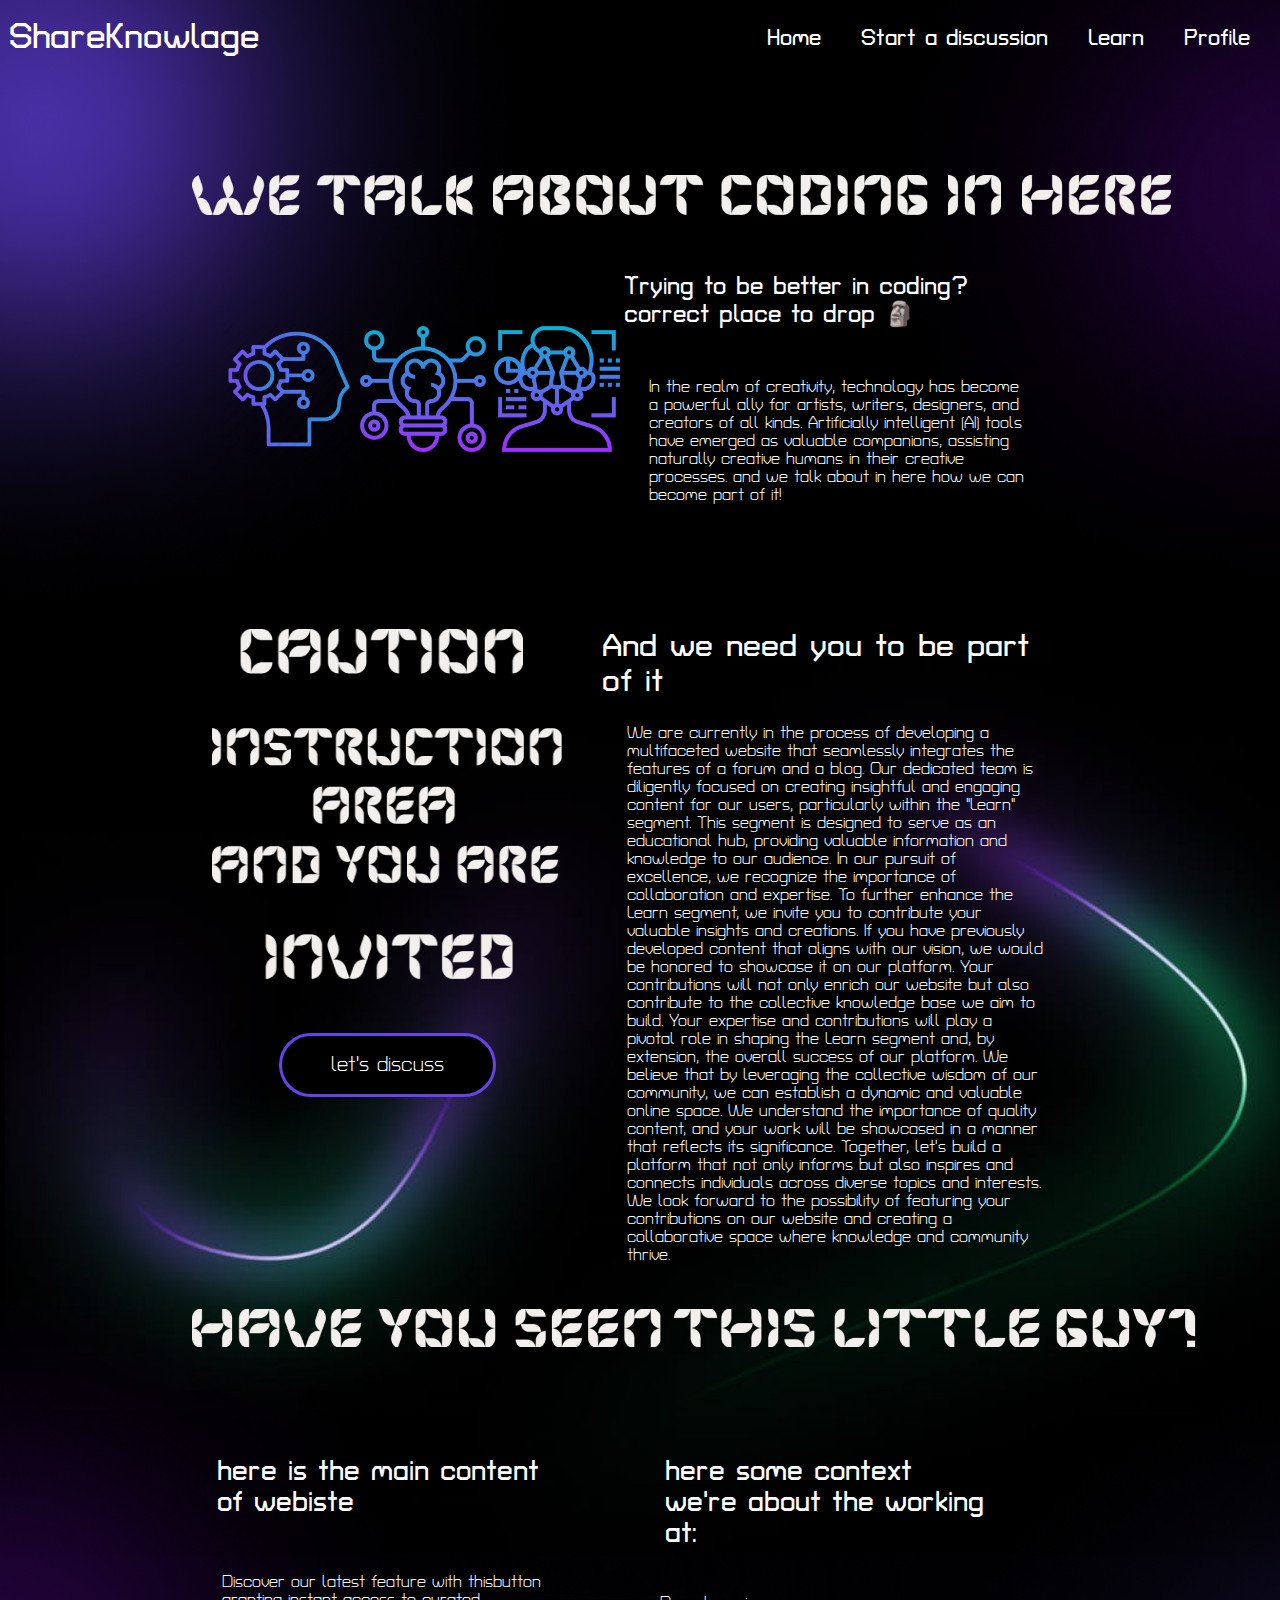
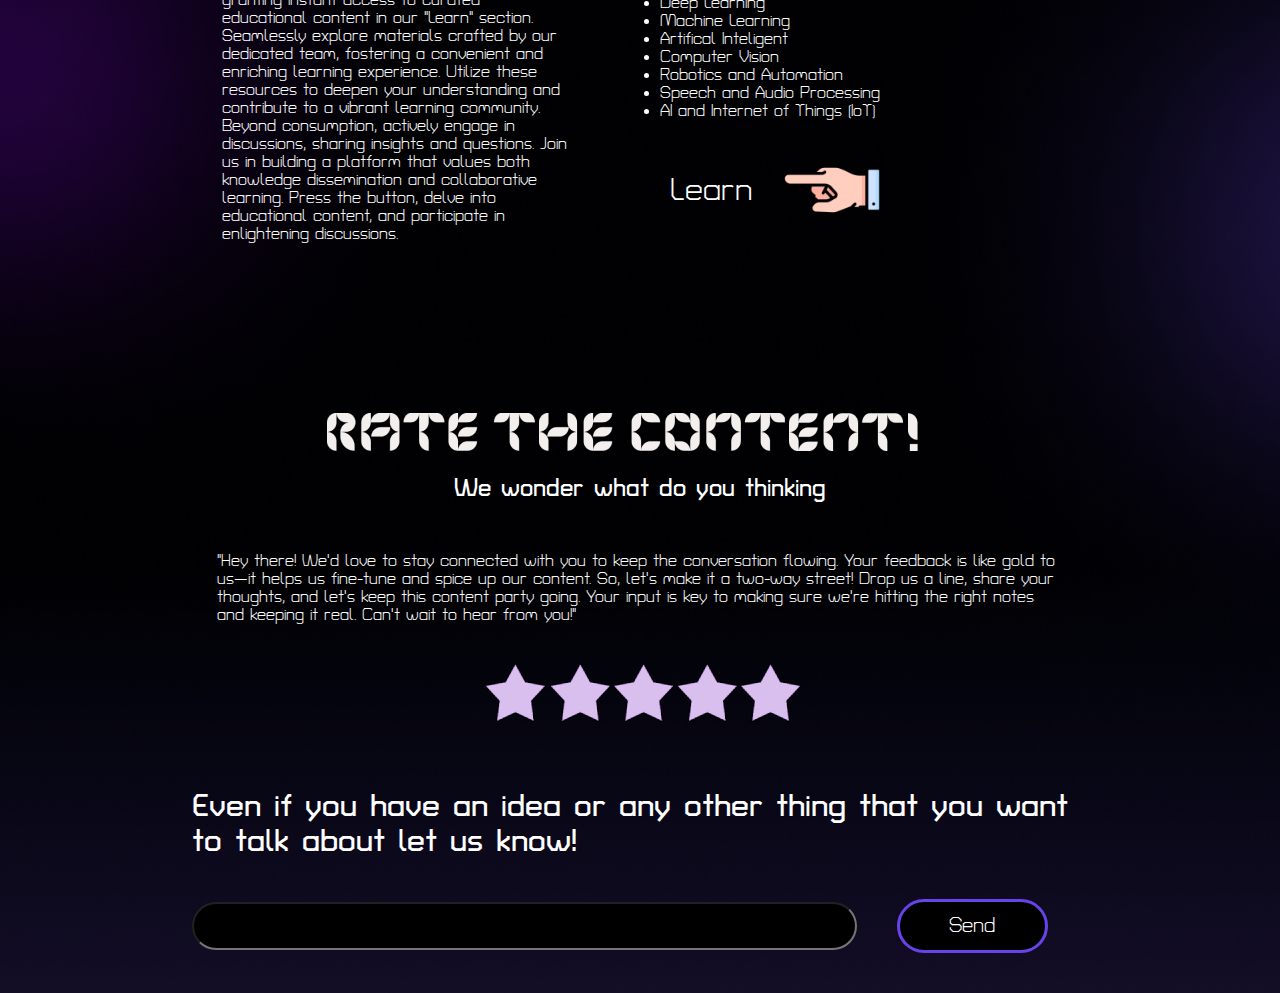
<file: index.html>
<!DOCTYPE html>
<html lang="en">
  <head>
    <link rel="icon" href="img/icon.png">
    <link rel="stylesheet" href="index.css" />
    <link rel="preconnect" href="https://fonts.googleapis.com" />
    <link rel="preconnect" href="https://fonts.gstatic.com" crossorigin />
    <link
      href="https://fonts.googleapis.com/css2?family=Turret+Road:wght@500;700&display=swap"
      rel="stylesheet"
    />
    <link
      rel="stylesheet"
      href="https://cdnjs.cloudflare.com/ajax/libs/font-awesome/6.5.1/css/all.min.css"
      integrity="sha512-DTOQO9RWCH3ppGqcWaEA1BIZOC6xxalwEsw9c2QQeAIftl+Vegovlnee1c9QX4TctnWMn13TZye+giMm8e2LwA=="
      crossorigin="anonymous"
      referrerpolicy="no-referrer"
    />
    <meta charset="UTF-8" />
    <meta name="viewport" content="width=device-width, initial-scale=1.0" />
    <title>ShareKnowlage.com</title>
  </head>
  <body>
    <div class="bg-container">
      <div class="body-container">
        <nav>
        <div class="nav-container">
          <div class="logo"><a href="#">ShareKnowlage</a></div>
          <div class="menu">
            <a href="#">Home</a>
            <a href="#">Start a discussion</a>
            <div class="dropdown">
              <a href="#" class="dropdown-toggle">Learn <i class="fa-solid fa-chevron-down "></i></a>
              <div class="dropdown-content">
                <a href="deep-learning.html" target="_blank">Deep Learning</a>
                <a href="#">Machine Learning</a>
                <a href="#">Artifical Inteligent</a>
                <a href="#">Computer Vision</a>
                <a href="#">Robotics and Automation</a>
                <a href="#">Speech Processing</a>
              </div>
            </div>
            <div class="dropdown">
              <a href="#" class="dropdown-toggle">Profile <i class="fa-solid fa-chevron-down"></i></a>
              <div class="dropdown-content">
                <a href="#">Profile</a>
                <a href="#">Account</a>
              </div>
            </div>
          </div>
        </div>
        </nav>
        <div class="content-container">
          <header>
            <div class="header-container">
              <img src="img/Group 3.png" alt="" />
              <div class="header-contens-container">
                <div class="header-left">
                  <img src="img/img3.png" alt="" />
                  <img src="img/img2.png" alt="" />
                  <img src="img/img1.png" alt="" />
                </div>
                <div class="header-right">
                  <h2>
                    Trying to be better in coding? <br />
                    correct place to drop 🗿
                  </h2>
                  <p>
                    In the realm of creativity, technology has become a powerful
                    ally for artists, writers, designers, and creators of all
                    kinds. Artificially intelligent (AI) tools have emerged as
                    valuable companions, assisting naturally creative humans in
                    their creative processes. and we talk about in here how we
                    can become part of it!
                  </p>
                </div>
              </div>
            </div>
          </header>

          <main>
            <div class="main-container">
              <div class="main-left">
                <img style="width: 350px; height: 350px;" src="img/fonttext1.png" alt="" />
                <div class="btn-div">
                  <button>let's discuss</button>
                </div>
              </div>
              <div class="main-right">
                <h1>And we need you to be part of it</h1>
                <p>
                  We are currently in the process of developing a multifaceted
                  website that seamlessly integrates the features of a forum and
                  a blog. Our dedicated team is diligently focused on creating
                  insightful and engaging content for our users, particularly
                  within the "Learn" segment. This segment is designed to serve
                  as an educational hub, providing valuable information and
                  knowledge to our audience. In our pursuit of excellence, we
                  recognize the importance of collaboration and expertise. To
                  further enhance the Learn segment, we invite you to contribute
                  your valuable insights and creations. If you have previously
                  developed content that aligns with our vision, we would be
                  honored to showcase it on our platform. Your contributions
                  will not only enrich our website but also contribute to the
                  collective knowledge base we aim to build. Your expertise and
                  contributions will play a pivotal role in shaping the Learn
                  segment and, by extension, the overall success of our
                  platform. We believe that by leveraging the collective wisdom
                  of our community, we can establish a dynamic and valuable
                  online space. We understand the importance of quality content,
                  and your work will be showcased in a manner that reflects its
                  significance. Together, let's build a platform that not only
                  informs but also inspires and connects individuals across
                  diverse topics and interests. We look forward to the
                  possibility of featuring your contributions on our website and
                  creating a collaborative space where knowledge and community
                  thrive.
                </p>
              </div>
            </div>
          </main>

          <section>
            <img src="img/fonttext2.png" alt="" />
            <div class="section1-container">
              <div class="section1-left">
                <h2>here is the main content of webiste</h2>
                <p>
                  Discover our latest feature with thisbutton granting instant
                  access to curated educational content in our "Learn" section.
                  Seamlessly explore materials crafted by our dedicated team,
                  fostering a convenient and enriching learning experience.
                  Utilize these resources to deepen your understanding and
                  contribute to a vibrant learning community. Beyond
                  consumption, actively engage in discussions, sharing insights
                  and questions. Join us in building a platform that values both
                  knowledge dissemination and collaborative learning. Press the
                  button, delve into educational content, and participate in
                  enlightening discussions.
                </p>
              </div>
              <div class="section1-right">
                <h2>here some context <br> we're about the working at:</h2>
                <ul>
                  <li>Deep Learning</li>
                  <li>Machine Learning</li>
                  <li>Artifical Inteligent</li>
                  <li>Computer Vision</li>
                  <li>Robotics and Automation</li>
                  <li>Speech and Audio Processing</li>
                  <li>AI and Internet of Things (IoT)</li>
                </ul>
                <div class="section1-right-menu">
                  <a href="">Learn<i class="fa-solid fa-chevron-down"></i></a>
                  <img src="img/hand.png" alt="">
                </div>
              </div>
            </div>
          </section>

          <section>
            <div class="section2-container">
              <img src="img/ratetext.png" alt="">
              <h2>We wonder what do you thinking</h2>
              <p>"Hey there! We'd love to stay connected with you to keep the conversation flowing. Your feedback is like gold to us—it helps us fine-tune and spice up our content. So, let's make it a two-way street! Drop us a line, share your thoughts, and let's keep this content party going. Your input is key to making sure we're hitting the right notes and keeping it real. Can't wait to hear from you!"</p>
              <img src="img/rate-us.png" alt="">
            </div>
          </section>

          <footer>
            <div class="footer-container">
              <h1>Even if you have an idea or any other thing that you want to talk about let us know!</h1>
              <form class="footer-form">
                <input type="text" class="footer-textbox">
                <button class="form-btn">Send</button>
              </form>
            </div>
          </footer>
        </div>
      </div>
    </div>
    <script src="index.js"></script>
  </body>
</html>
</file>
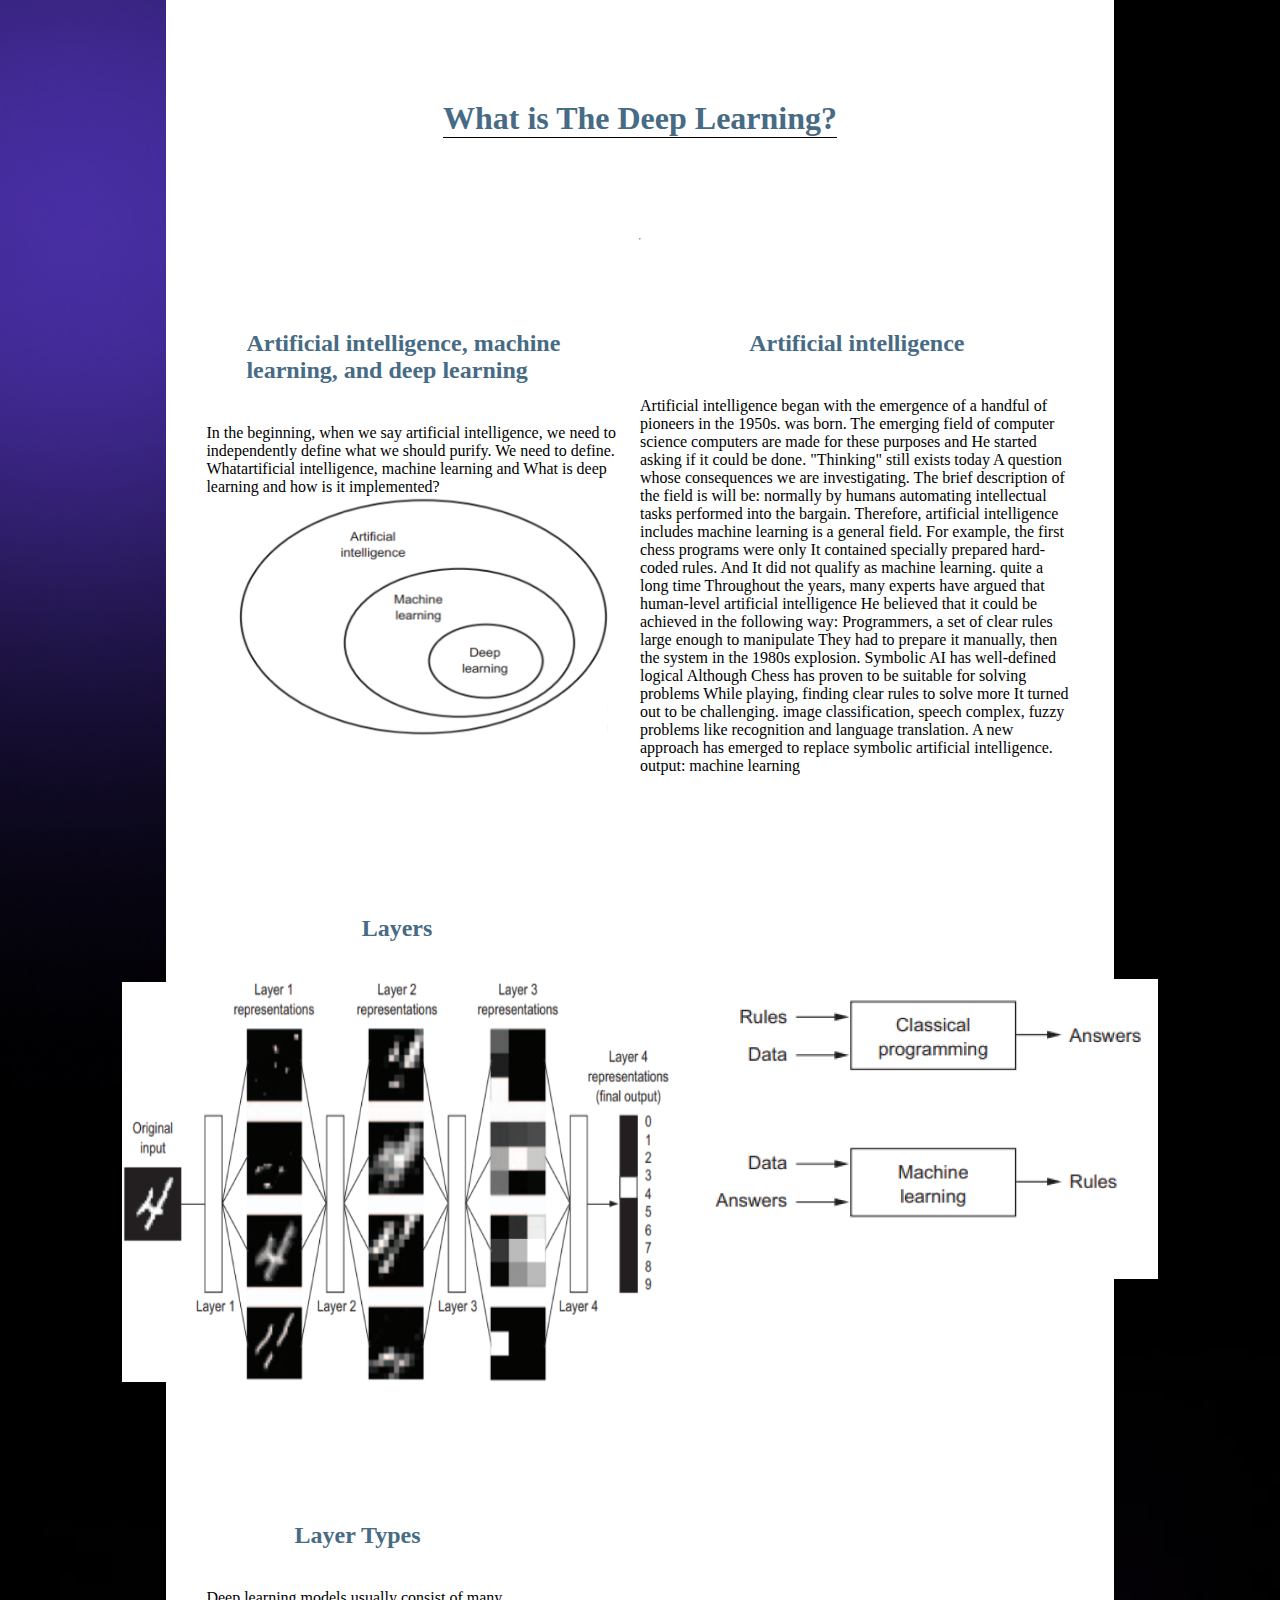
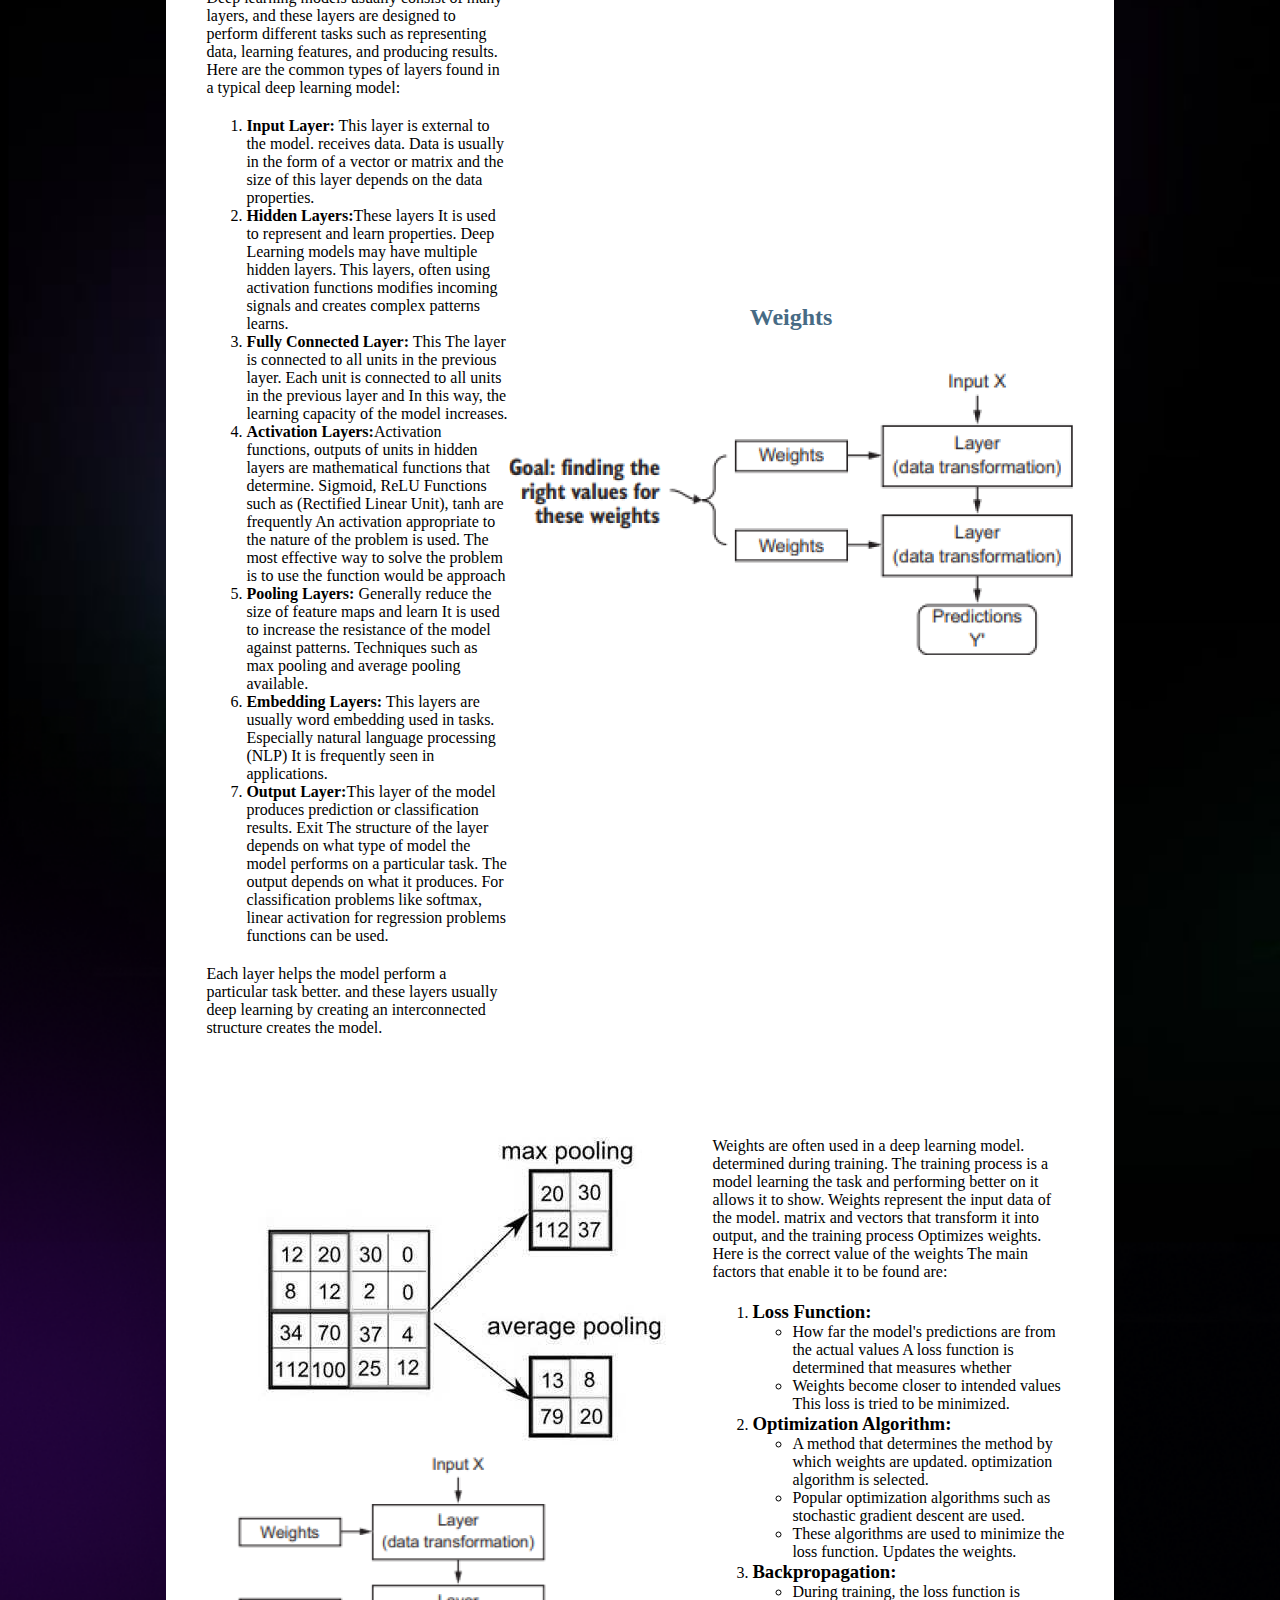
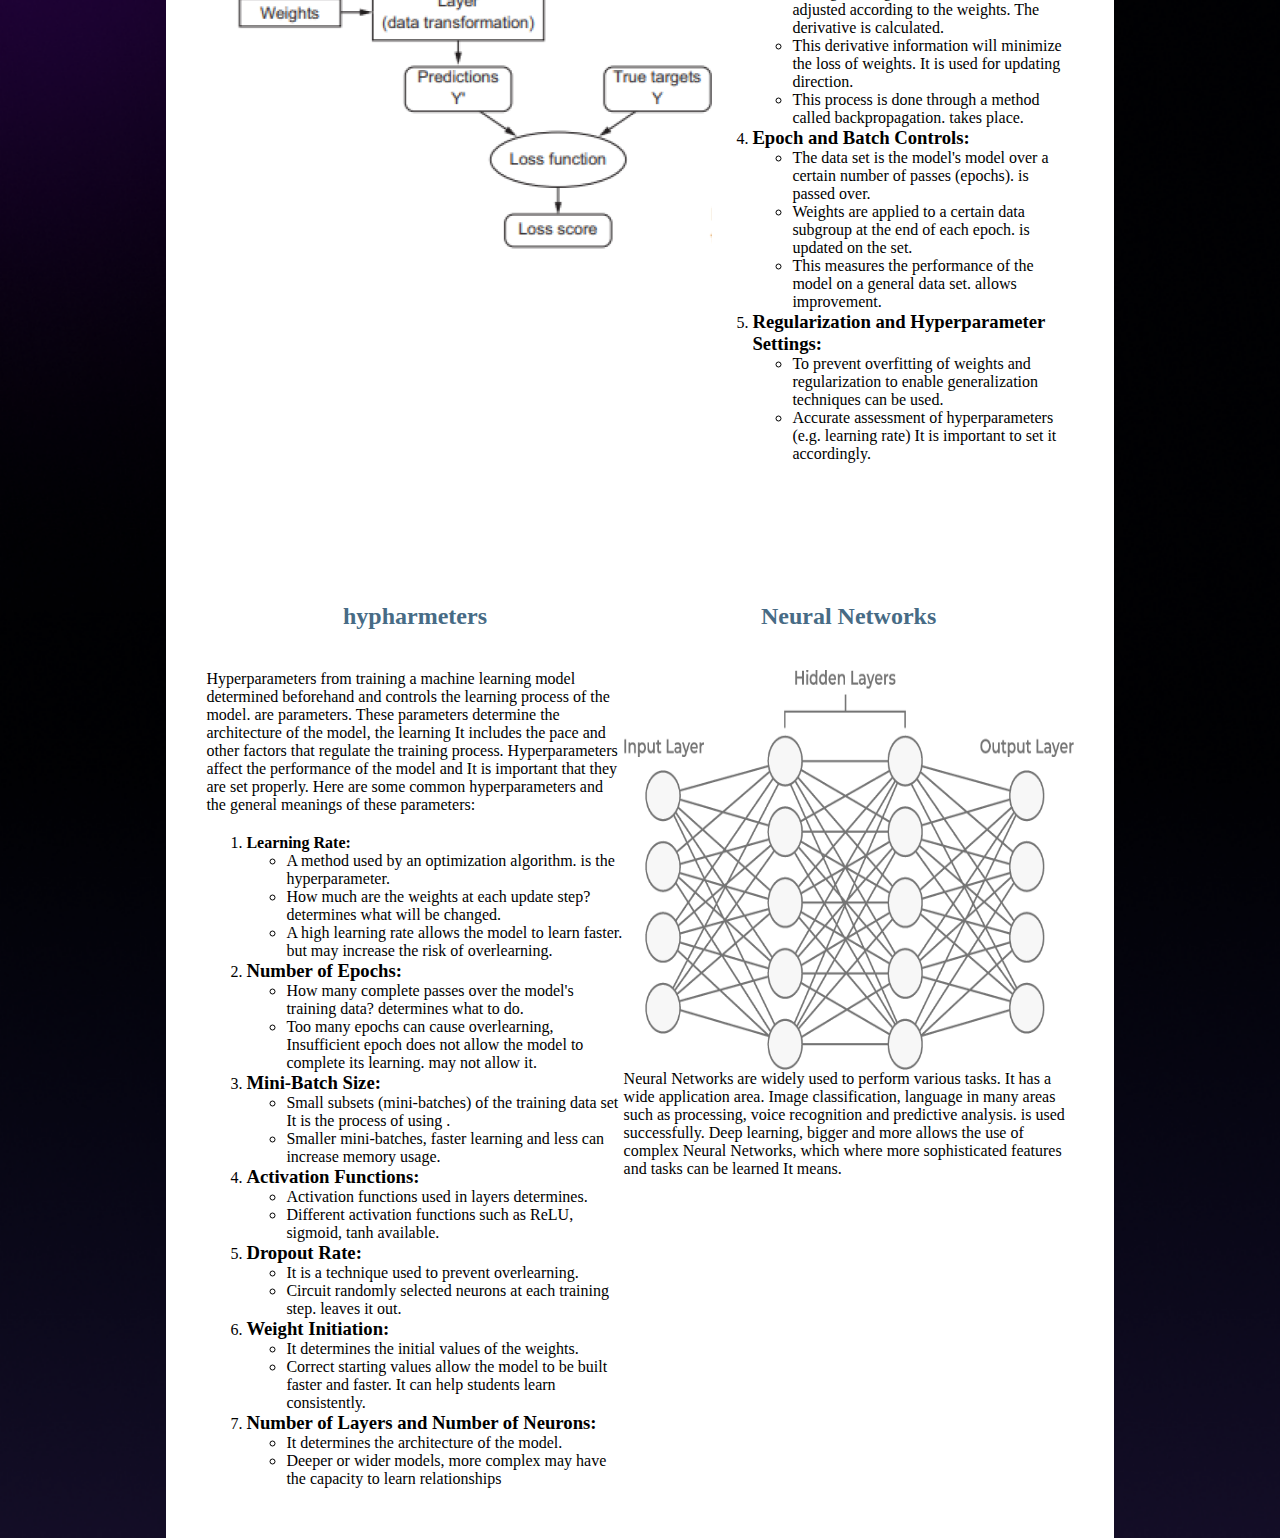
<file: deep-learning.html>
<!DOCTYPE html>
<html lang="en">
  <head>
    <link rel="icon" href="img/icon.png">
    <link rel="stylesheet" href="deep-learning.css" />
    <meta charset="UTF-8" />
    <meta name="viewport" content="width=device-width, initial-scale=1.0" />
    <title>Deep Learning</title>
  </head>
  <body>
    <div class="bg-container">
      <div class="body-container">
        <div class="content-container">
          <h1>What is The Deep Learning?</h1>
          <hr />

          <section>
            <div class="s1-container">
              <div class="s1-left center">
                <h2>
                  Artificial intelligence, machine learning, and deep learning
                </h2>
                <p>
                  In the beginning, when we say artificial intelligence, we need
                  to independently define what we should purify. We need to
                  define. Whatartificial intelligence, machine learning and What
                  is deep learning and how is it implemented?
                </p>
                <img src="img/deep-learning-img/img1.png" alt="" />
              </div>
              <div class="s1-right center">
                <h2>Artificial intelligence</h2>
                <p>
                  Artificial intelligence began with the emergence of a handful
                  of pioneers in the 1950s. was born. The emerging field of
                  computer science computers are made for these purposes and He
                  started asking if it could be done. "Thinking" still exists
                  today A question whose consequences we are investigating. The
                  brief description of the field is will be: normally by humans
                  automating intellectual tasks performed into the bargain.
                  Therefore, artificial intelligence includes machine learning
                  is a general field. For example, the first chess programs were
                  only It contained specially prepared hard-coded rules. And It
                  did not qualify as machine learning. quite a long time
                  Throughout the years, many experts have argued that
                  human-level artificial intelligence He believed that it could
                  be achieved in the following way: Programmers, a set of clear
                  rules large enough to manipulate They had to prepare it
                  manually, then the system in the 1980s explosion. Symbolic AI
                  has well-defined logical Although Chess has proven to be
                  suitable for solving problems While playing, finding clear
                  rules to solve more It turned out to be challenging. image
                  classification, speech complex, fuzzy problems like
                  recognition and language translation. A new approach has
                  emerged to replace symbolic artificial intelligence. output:
                  machine learning
                </p>
              </div>
            </div>
          </section>

          <section>
            <div class="s2-container">
              <div class="s2-left center">
                <h2>Layers</h2>
                <img src="img/deep-learning-img/img2.png" alt="" />
              </div>
              <div class="s2-right center">
                <img src="img/deep-learning-img/img3.png" alt="" />
              </div>
            </div>
          </section>

          <section>
            <div class="s3-container">
              <div class="s3-left center">
                <h2>Layer Types</h2>
                <p>
                  Deep learning models usually consist of many layers, and these
                  layers are designed to perform different tasks such as
                  representing data, learning features, and producing results.
                  Here are the common types of layers found in a typical deep
                  learning model:
                </p>
                <ol>
                  <li>
                    <b>Input Layer:</b> This layer is external to the model.
                    receives data. Data is usually in the form of a vector or matrix
                    and the size of this layer depends on the data properties.
                  </li>
                  <li>
                    <b>Hidden Layers:</b>These layers
                    It is used to represent and learn properties. Deep
                    Learning models may have multiple hidden layers. This
                    layers, often using activation functions
                    modifies incoming signals and creates complex patterns
                    learns.
                  </li>
                  <li>
                    <b>Fully Connected Layer:</b> This
                    The layer is connected to all units in the previous layer.
                    Each unit is connected to all units in the previous layer and
                    In this way, the learning capacity of the model increases.
                  </li>
                  <li>
                    <b>Activation Layers:</b>Activation
                    functions, outputs of units in hidden layers
                    are mathematical functions that determine. Sigmoid, ReLU
                    Functions such as (Rectified Linear Unit), tanh are frequently
                    An activation appropriate to the nature of the problem is used.
                    The most effective way to solve the problem is to use the function
                    would be approach
                  </li>
                  <li>
                    <b>Pooling Layers:</b> Generally
                    reduce the size of feature maps and learn
                    It is used to increase the resistance of the model against patterns.
                    Techniques such as max pooling and average pooling
                    available.
                  </li>
                  <li>
                    <b>Embedding Layers:</b> This
                    layers are usually word embedding
                    used in tasks. Especially natural language processing (NLP)
                    It is frequently seen in applications.
                  </li>
                  <li>
                    <b>Output Layer:</b>This layer of the model
                    produces prediction or classification results. Exit
                    The structure of the layer depends on what type of model the model performs on a particular task.
                    The output depends on what it produces. For classification problems
                    like softmax, linear activation for regression problems
                    functions can be used.
                  </li>
                </ol>
                <p>
                  Each layer helps the model perform a particular task better.
                  and these layers usually
                  deep learning by creating an interconnected structure
                  creates the model.
                </p>
              </div>
              <div class="s3-right center">
                <h2>Weights</h2>
                <img src="img/deep-learning-img/img4.png" alt="" />
              </div>
            </div>
          </section>

          <section>
            <div class="s4-container">
              <div class="s4-left center">
                <img src="img/deep-learning-img/img5.png" alt="" />
                <img src="img/deep-learning-img/img6.png" alt="" />
              </div>
              <div class="s4-right center">
                <p>
                  Weights are often used in a deep learning model.
                  determined during training. The training process is a model
                  learning the task and performing better on it
                  allows it to show. Weights represent the input data of the model.
                  matrix and vectors that transform it into output, and the training process
                  Optimizes weights. Here is the correct value of the weights
                  The main factors that enable it to be found are:
                </p>
                <ol>
                  <li>
                    <h3>Loss Function:</h3>
                    <ul>
                      <li>
                        How far the model's predictions are from the actual values
                        A loss function is determined that measures whether
                      </li>
                      <li>
                        Weights become closer to intended values
                        This loss is tried to be minimized.
                      </li>
                    </ul>
                  </li>
                  <li>
                    <h3>Optimization Algorithm:</h3>
                    <ul>
                      <li>
                        A method that determines the method by which weights are updated.
                        optimization algorithm is selected.
                      </li>
                      <li>
                        Popular optimization algorithms such as stochastic gradient descent are used.
                      </li>
                      <li>
                        These algorithms are used to minimize the loss function.
                        Updates the weights.
                      </li>
                    </ul>
                  </li>
                  <li>
                    <h3>Backpropagation:</h3>
                    <ul>
                      <li>
                        During training, the loss function is adjusted according to the weights.
                        The derivative is calculated.
                      </li>
                      <li>
                        This derivative information will minimize the loss of weights.
                        It is used for updating direction.
                      </li>
                      <li>
                        This process is done through a method called backpropagation.
                        takes place.
                      </li>
                    </ul>
                  </li>
                  <li>
                    <h3>Epoch and Batch Controls:</h3>
                    <ul>
                      <li>
                        The data set is the model's model over a certain number of passes (epochs).
                        is passed over.
                      </li>
                      <li>
                        Weights are applied to a certain data subgroup at the end of each epoch.
                        is updated on the set.
                      </li>
                      <li>
                        This measures the performance of the model on a general data set.
                        allows improvement.
                      </li>
                    </ul>
                  </li>
                  <li>
                    <h3>Regularization and Hyperparameter Settings:</h3>
                    <ul>
                      <li>
                        To prevent overfitting of weights and
                        regularization to enable generalization
                        techniques can be used.
                      </li>
                      <li>
                        Accurate assessment of hyperparameters (e.g. learning rate)
                        It is important to set it accordingly.
                      </li>
                    </ul>
                  </li>
                </ol>
              </div>
            </div>
          </section>

          <section>
            <div class="s5-container">
              <div class="s5-left center">
                <h2>hypharmeters</h2>
                <p>
                  Hyperparameters from training a machine learning model
                  determined beforehand and controls the learning process of the model.
                  are parameters. These parameters determine the architecture of the model, the learning
                  It includes the pace and other factors that regulate the training process.
                  Hyperparameters affect the performance of the model and
                  It is important that they are set properly. Here are some common
                  hyperparameters and the general meanings of these parameters:
                </p>
                <ol>
                  <li>
                    <h4>Learning Rate:</h4>
                    <ul>
                      <li>
                        A method used by an optimization algorithm.
                        is the hyperparameter.
                      </li>
                      <li>
                        How much are the weights at each update step?
                        determines what will be changed.
                      </li>
                      <li>
                        A high learning rate allows the model to learn faster.
                        but may increase the risk of overlearning.
                      </li>
                    </ul>
                  </li>
                  <li>
                    <h3>Number of Epochs:</h3>
                    <ul>
                      <li>
                        How many complete passes over the model's training data?
                        determines what to do.
                      </li>
                      <li>
                        Too many epochs can cause overlearning,
                        Insufficient epoch does not allow the model to complete its learning.
                        may not allow it.
                      </li>
                    </ul>
                  </li>
                  <li>
                    <h3>Mini-Batch Size:</h3>
                    <ul>
                      <li>
                        Small subsets (mini-batches) of the training data set
                        It is the process of using .
                      </li>
                      <li>
                        Smaller mini-batches, faster learning and less
                        can increase memory usage.
                      </li>
                    </ul>
                  </li>
                  <li>
                    <h3>Activation Functions:</h3>
                    <ul>
                      <li>
                        Activation functions used in layers
                        determines.
                      </li>
                      <li>
                        Different activation functions such as ReLU, sigmoid, tanh
                        available.
                      </li>
                    </ul>
                  </li>
                  <li>
                    <h3>Dropout Rate:</h3>
                    <ul>
                      <li>
                        It is a technique used to prevent overlearning.
                      </li>
                      <li>
                        Circuit randomly selected neurons at each training step.
                        leaves it out.
                      </li>
                    </ul>
                  </li>
                  <li>
                    <h3>Weight Initiation:</h3>
                    <ul>
                      <li>It determines the initial values ​​of the weights.</li>
                      <li>
                        Correct starting values ​​allow the model to be built faster and faster.
                        It can help students learn consistently.
                      </li>
                    </ul>
                  </li>
                  <li>
                    <h3>Number of Layers and Number of Neurons:</h3>
                    <ul>
                      <li>It determines the architecture of the model.</li>
                      <li>
                        Deeper or wider models, more complex
                        may have the capacity to learn relationships
                      </li>
                    </ul>
                  </li>
                </ol>
              </div>
              <div class="s5-right center">
                <h2>Neural Networks</h2>
                <img src="img/deep-learning-img/img7.png" alt="" />
                <p>
                  Neural Networks are widely used to perform various tasks.
                  It has a wide application area. Image classification, language
                  in many areas such as processing, voice recognition and predictive analysis.
                  is used successfully. Deep learning, bigger and more
                  allows the use of complex Neural Networks, which
                  where more sophisticated features and tasks can be learned
                  It means.
                </p>
              </div>
            </div>
          </section>
        </div>
      </div>
    </div>
  </body>
</html>
</file>
<file: index.css>
/* GENERAL */
* {
    color: #fff;
    margin: 0;
    font-family: 'Turret Road', sans-serif;
}

a {
    text-decoration: none;
}
.content-container{
    padding: 0 15%;
}
/* BACKGROUND */
.bg-container {
    height: 100%;
    width: 100%;
    background-image: url(img/bg-img.png);
    background-repeat: no-repeat;
    background-size: cover;
}

/* NAVBAR */
.nav-container {
    display: flex;
    justify-content: space-between;
    align-items: center;
    margin: 0 auto;
}

.logo {
    font-size: 32px;
    font-weight: bold;
    padding: 20px;
    transition: transform 0.3s ease;
}

.logo:hover {
    cursor: pointer;
    transform: scale(1.1);
}

.menu {
    display: flex;
    gap: 40px;
    margin-right: 30px;
}

.menu a {
    font-size: 22px;
    font-weight: bold;
}

.menu a:hover {
    color: #0eaed4;
}

.menu a:hover i {
    color: #0eaed4;
}

.dropdown {
    position: relative;
    display: inline-block;
}

.dropdown-content {
    display: none;
    border-radius: 10px;
    position: absolute;
    background-color: rgb(225, 222, 235);
    min-width: 200px;
    box-shadow: 0 8px 16px 0 rgba(0,0,0,0.2);
    z-index: 1;
    left: auto;
    right: 10px;
}

.dropdown-content a {
    color: black;
    padding: 12px 16px;
    text-decoration: none;
    display: block;
}

.dropdown-content a:hover {
    background-color: #f1f1f1;
    border-radius: 10px;
}

/* HEADER */
.header-container{
    margin-top: 100px;
}
.header-container h1{
    font-size: 50px;
}
.header-contens-container{
    padding: 30px;
    display: flex;
}
.header-left{
    flex: 50%;
    display: flex;
    justify-content: space-around;
    align-items: center;

}
.header-left img{
    height: 130px;
    width: 130px;
}
.header-right{
    flex: 50%;
}
.header-right h2{
    padding:25px 0;
}
.header-right p{
    width: 30vw;
}
/* MAİN */
.main-container{
    margin-top: 50px;
    display: flex;
}
.main-left{
    padding: 20px;
    flex: 1;
}
.main-right{
    flex: 2;
    padding: 20px;
}
.main-left img{
    width: 530px;
    height: 560px;
}
.main-left button{
    float: right;
    margin: 50px;
    font-size: 20px;
    border: 3px solid  #6843EC;
    width: 217px;
    height: 64px;
    border-radius: 40px;
    background-color: black;
}
.main-left button:hover{
    cursor: pointer;
    color: #0eaed4;
}
.btn-div{
    display: flex;
    justify-content: center;
}
/* SECTION1 */
.section1-container{
    margin-top: 80px;
    display: flex;
}
.section1-right{
    flex: 1;
    padding: 0 40px;  
}
.section1-left h2{
    font-size: 28px;
}
.section1-left{
    flex: 1;
}
.section1-left p{
    padding: 30px;
}
.section1-right ul{
    padding: 20px;
}
.section1-right h2{
    font-size: 28px;
}
.section1-right-menu{
    display: flex;
    align-items: center;
}
.section1-right-menu a{
    font-size: 32px;
    padding: 30px;
}
.section1-right-menu a:hover,
.section1-right-menu a:hover i{
    color: #0eaed4;
}
.section1-right-menu img{
    width: 100px;
    height: 100px;
}
/* SECTION2 */
.section2-container{
    margin-top: 140px;
    display: flex;
    flex-direction: column;
    justify-content: center;
    align-items: center;
}
.section2-container h1,h2,p{
    padding: 25px;
}
/*  FOOTER */
.footer-container{
    display: flex;
    flex-direction: column;
    margin-top: 50px;
}
.footer-form{
    display: flex;
    align-items: center;
}
.form-btn{
    margin: 40px;
    font-size: 20px;
    border: 3px solid  #6843EC;
    width: 217px;
    height: 54px;
    border-radius: 40px;
    background-color: black;
}
.form-btn:hover{
    cursor: pointer;
    color: #0eaed4;
}
.footer-textbox{
    width: 982px;
    height: 42px;
    border-radius: 30px;
    background: #000;
    font-size: 20px;
}
</file>
<file: deep-learning.css>
*{
    margin: 0;
}
.bg-container {
    height: 100%;
    width: 100%;
    background-image: url(img/bg-img.png);
    background-repeat: no-repeat;
    background-size: cover;
}
.body-container{
    background-color: #fff;
    margin: 0 13%;
}
.content-container{
    display: flex;
    flex-direction: column;
    align-items: center;
    margin: 0 40px;
}
.content-container h1{
    margin: 100px;
    border-bottom: 1px solid #000;
}
.content-container section{
    margin: 50px 0;
}
.center{
    flex: 1;
    display: flex;
    flex-direction: column;
    align-items: center;
}
h2{
    padding: 40px;
    color: #476b85;
}
h1{
    color: #476b85;
}


/* SECTON 1 */
.s1-container{
    display: flex;
}
.s1-left img{
    width: 370px;
    height: 240px;
}

/* SECTION 2 */

.s2-container{
    display: flex;
}
.s2-left img{
    width: 550px;
    height: 400px;
}
.s2-right{
    display: flex;
    flex-direction: column;
    align-items: center;
    justify-content: center ;
}

/* SECTION 3 */
.s3-container{
    display: flex;
}
.s3-left ol{
    margin: 20px 0;
}
.s3-right{
    display: flex;
    flex-direction: column;
    align-items: center;
    justify-content: center;
}
/* SECTION 4 */
.s4-container{
    display: flex;
}
.s4-right ol{
    margin-top: 20px;
}

/* SECTION 5 */
.s5-container{
    display: flex;
}
.s5-right img{
   width: 450px;
   height: 400px;
}
.s5-left ol{
    margin-top: 20px;
}
</file>
